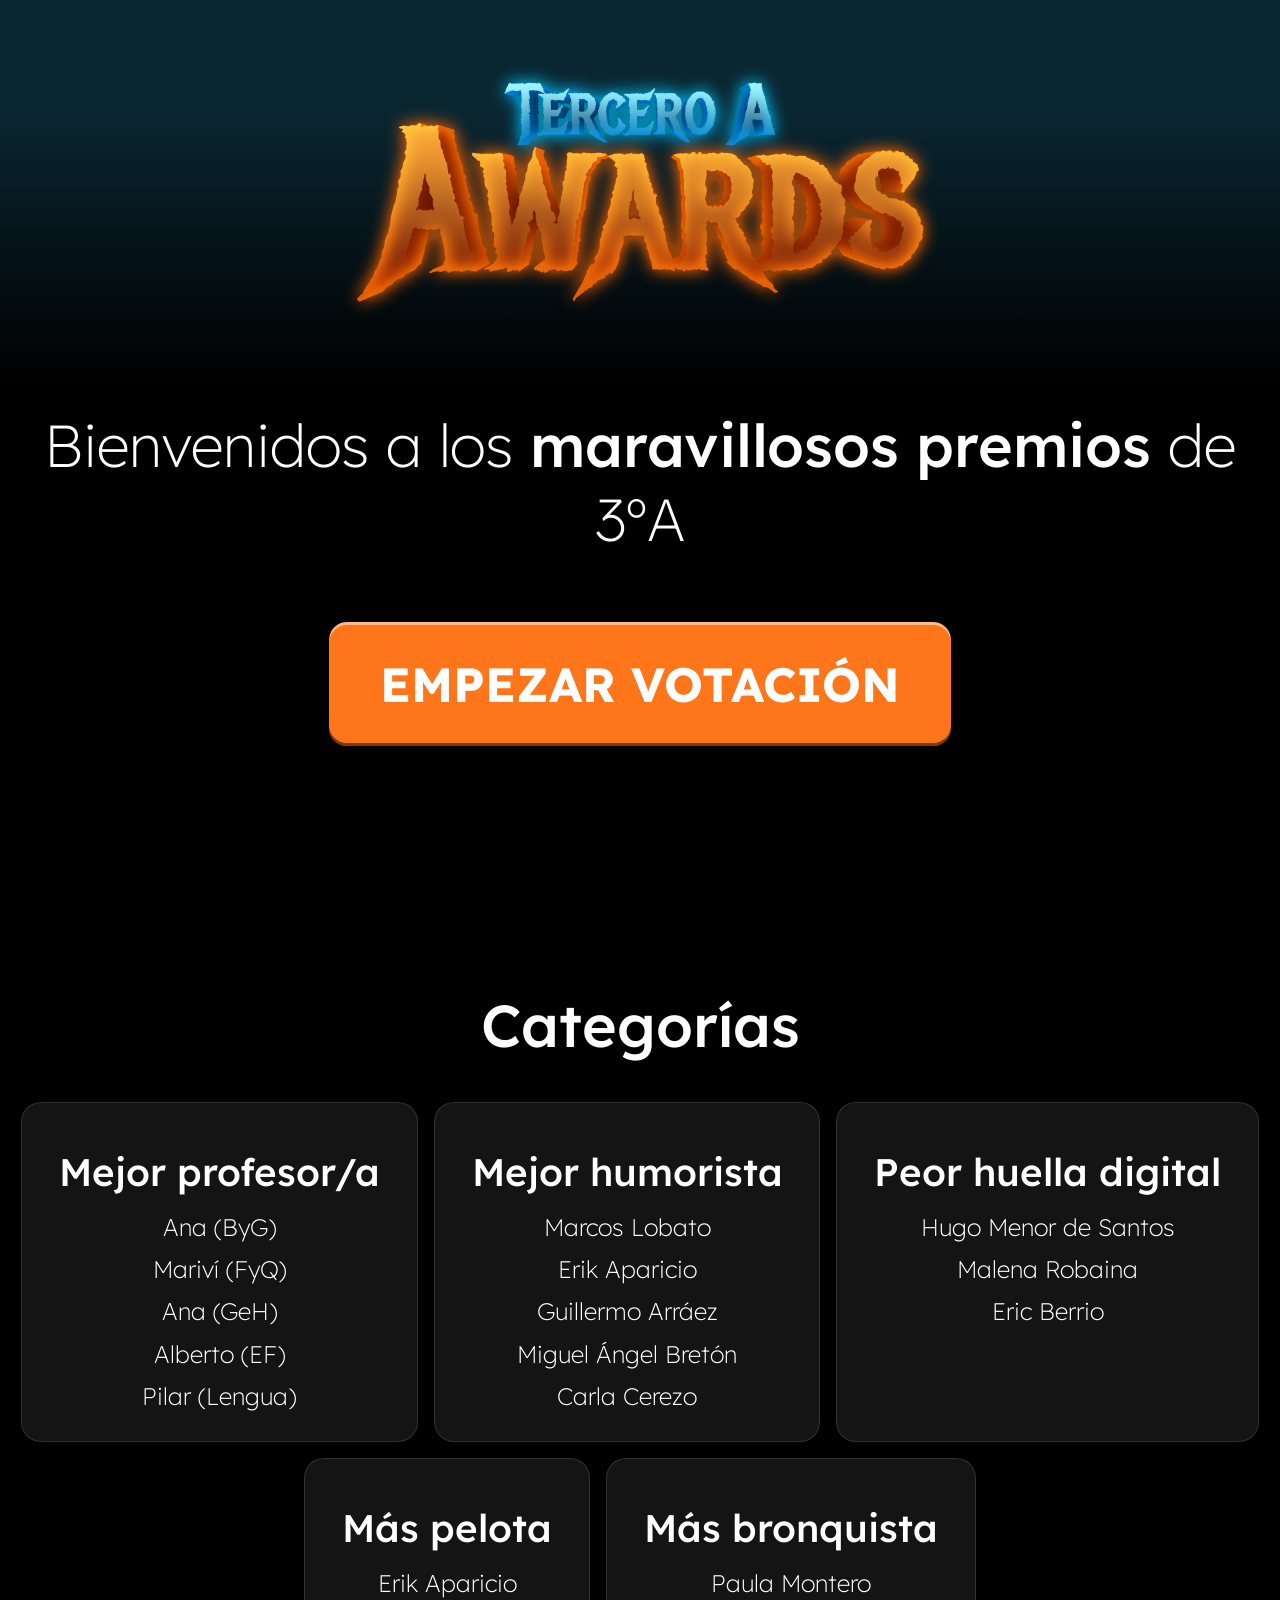
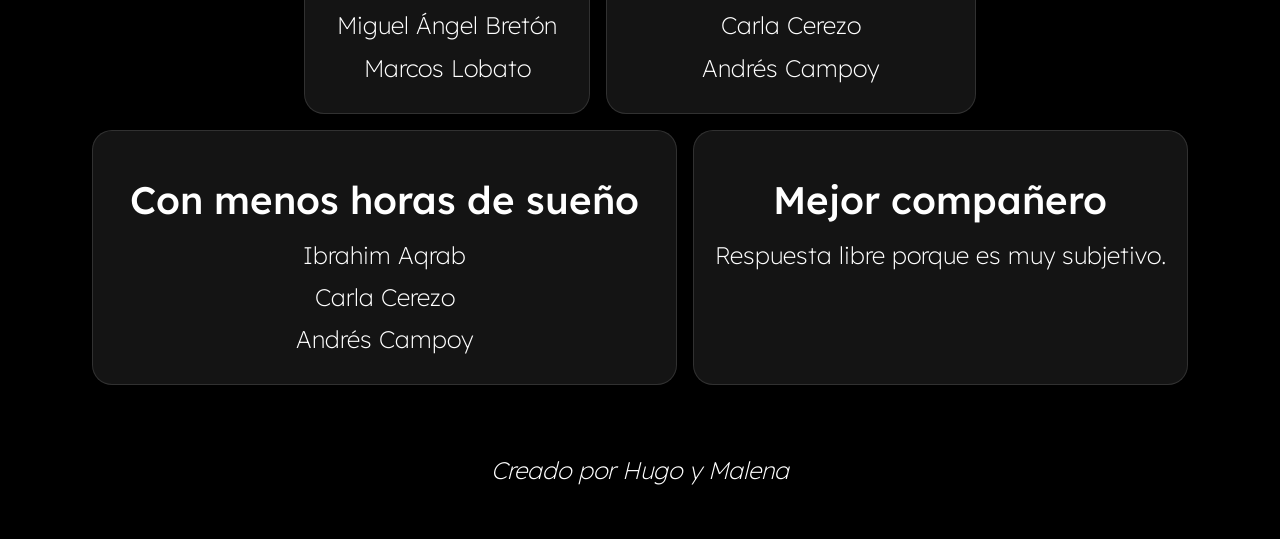
<file: index.html>
<!DOCTYPE html>
<html lang="es">
<head>
    <meta charset="UTF-8">
    <meta name="viewport" content="width=device-width, initial-scale=1.0">
    
    <!--PERSONALIZACIÓN de PESTAÑA-->

    <title>3ºA AWARDS</title>
    <link rel="icon" type="image/png" href="Logo 2.png">

    <!--CONEXIONES-->
    <link rel="stylesheet" href="style.css">
    <link rel="preconnect" href="https://fonts.googleapis.com">
    <link rel="preconnect" href="https://fonts.gstatic.com" crossorigin>
    <link href="https://fonts.googleapis.com/css2?family=Lexend:wght@100..900&family=Londrina+Solid:wght@100;300;400;900&display=swap" rel="stylesheet">

</head>
<body>

    <header>
        <div id="banner_1">
            <img src="Logo.png" alt="Logo de 3ºA AWARDS" class="imagen_banner">
        </div>

        <h2 class="titulo">Bienvenidos a los <strong>maravillosos premios</strong> de 3ºA</h2>
            <section class="divbutton1">
                <p class="divbutton2">
                <a href="https://docs.google.com/forms/d/e/1FAIpQLSdf50a2cEx4e7KayYuBQR4z7Dbl93eIlSxnYatPMrnYxIb8Fw/viewform?usp=header" class="button1">EMPEZAR VOTACIÓN</a>
                </p>
            </section>
    </header>  

    <section>
        <h2><strong>Categorías</strong></h2>
        <section class="categorias">

            <section class="candidatos">  
                <h3><strong>Mejor profesor/a</strong></h3>
                <p>Ana (ByG)</p>
                <p>Mariví (FyQ)</p>
                <p>Ana (GeH)</p>
                <p>Alberto (EF)</p>
                <p>Pilar (Lengua)</p>
            </section>

            <section class="candidatos">  
                <h3><strong>Mejor humorista</strong></h3>
                <p>Marcos Lobato</p>
                <p>Erik Aparicio</p>
                <p>Guillermo Arráez</p>
                <p>Miguel Ángel Bretón</p>
                <p>Carla Cerezo</p>
            </section>

            <section class="candidatos">  
                <h3><strong>Peor huella digital</strong></h3>
                <p>Hugo Menor de Santos</p>
                <p>Malena Robaina</p>
                <p>Eric Berrio</p>
            </section>

            <section class="candidatos">  
                <h3><strong>Más pelota</strong></h3>
                <p>Erik Aparicio</p>
                <p>Miguel Ángel Bretón</p>
                <p>Marcos Lobato</p>
            </section>

            <section class="candidatos">
                <h3><strong>Más bronquista</strong></h3>
                <p>Paula Montero</p>
                <p>Carla Cerezo</p>
                <p>Andrés Campoy</p>
            </section>

            <section class="candidatos">
                <h3><strong>Con menos horas de sueño</strong></h3>
                <p>Ibrahim Aqrab</p>
                <p>Carla Cerezo</p>
                <p>Andrés Campoy</p>
            </section>

            <section class="candidatos">
                <h3><strong>Mejor compañero</strong></h3>
                <p>Respuesta libre porque es muy subjetivo.</p>
            </section>

        </section>
    </section>
    
    <section style="padding: 30px 10px;">
        <p><i>Creado por Hugo y Malena</i></p>
    </section>
</body>
</html>
</file>
<file: style.css>
* {
    margin: 0;
    padding: 0;
    box-sizing: border-box;
    background-color: transparent;
    font-family: 'Lexend', sans-serif;
    font-weight: 200;
    text-decoration: none;
    color: white;
}

html, body {
    min-height: 100%;
    height: 100%;
}

body {
    background-color: #000000;
    text-align: center;
}

h1, h2, h3, h4, h5, h6, p {
    color: white;
    margin: 1.5rem 1rem;
}

img {
    pointer-events: none;
    user-select: none;
}

.imagen_banner {
    width: min(40em, 80vw);
    max-width: 100%;
    height: auto;
    display: block;
    margin: 0 auto;
    background-color: transparent;
    animation: inicial ease 1s forwards;
}

#banner_1 {
    background-image: linear-gradient(to top, #000000, #0a2631 70%);
    width: 100vw;
    max-width: 100vw;
    margin-left: calc(50% - 50vw);
    padding: 2rem 0;
}

h3 {
    font-size: clamp(1rem, 3vw, 2.5rem);
}

h2 {
    font-size: clamp(2.2rem, 5.5vw, 3.7rem);
}

p {
    font-size: clamp(1rem, 2vw, 1.5rem);
}

.titulo {
    opacity: 0;
    animation: inicial ease 1s forwards;
    animation-delay: 0.3s;
}

strong {
    font-weight: 500;
}

.button1 {
    background-color: rgb(255, 117, 25);
    font-size: clamp(1.5rem, 4vw, 3rem);
    padding: clamp(1rem, 2.5vw, 2.5rem) clamp(1.5rem, 4vw, 4rem);
    margin: clamp(1rem, 2.5vw, 2.5rem);
    user-select: none;
    border-radius: 20px;
    font-weight: 700;
    border: 2px solid #000000;
    box-shadow: inset 0 3px 0 rgba(255, 255, 255, 0.5), inset 0 -3px 0 rgba(0,0,0,0.5);
    animation: inicial ease 1s forwards;
    animation-delay: 0.6s;
    opacity: 0;
    display: inline-block;
    transition: 0.3s;
}

.button1:hover {
    background-color: rgb(20, 147, 220);
    transform: scale(1.02); 
}

.divbutton1 {
    margin: 2rem auto;
    width: fit-content;
    animation: inicial ease 1s forwards;
    animation-delay: 0.6s;
    opacity: 0;
    margin-bottom: 13rem;    
}

.divbutton2 {
    transition: 0.3s;
}

.divbutton2:hover {
    transform: scale(1.03);
}

.categorias {
    display: flex;
    flex-wrap: wrap;
    justify-content: center;
        gap: 1rem;
    padding: 1rem;
}

.candidatos {
    background-color: rgba(255, 255, 255, 0.08);
    border: 1px solid rgba(255, 255, 255, 0.12);
    border-radius: 20px;
    padding: 1.3rem;
    transition: 0.3s;
}

.candidatos:hover {
    background-color: rgba(105, 63, 0, 0.274);
    border-color: rgba(255, 255, 255, 0.16);
    transform: scale(1.02); 
}

.candidatos h3 {
    margin-bottom: 0.8rem;
}

.candidatos p {
    margin: 0.4rem 0;
    line-height: 1.5;
}

@keyframes inicial {
    from {
        transform: translateY(100px);
        opacity: 0;
    }
    to {
        transform: translateY(0);
        opacity: 1;
    }
}
</file>
